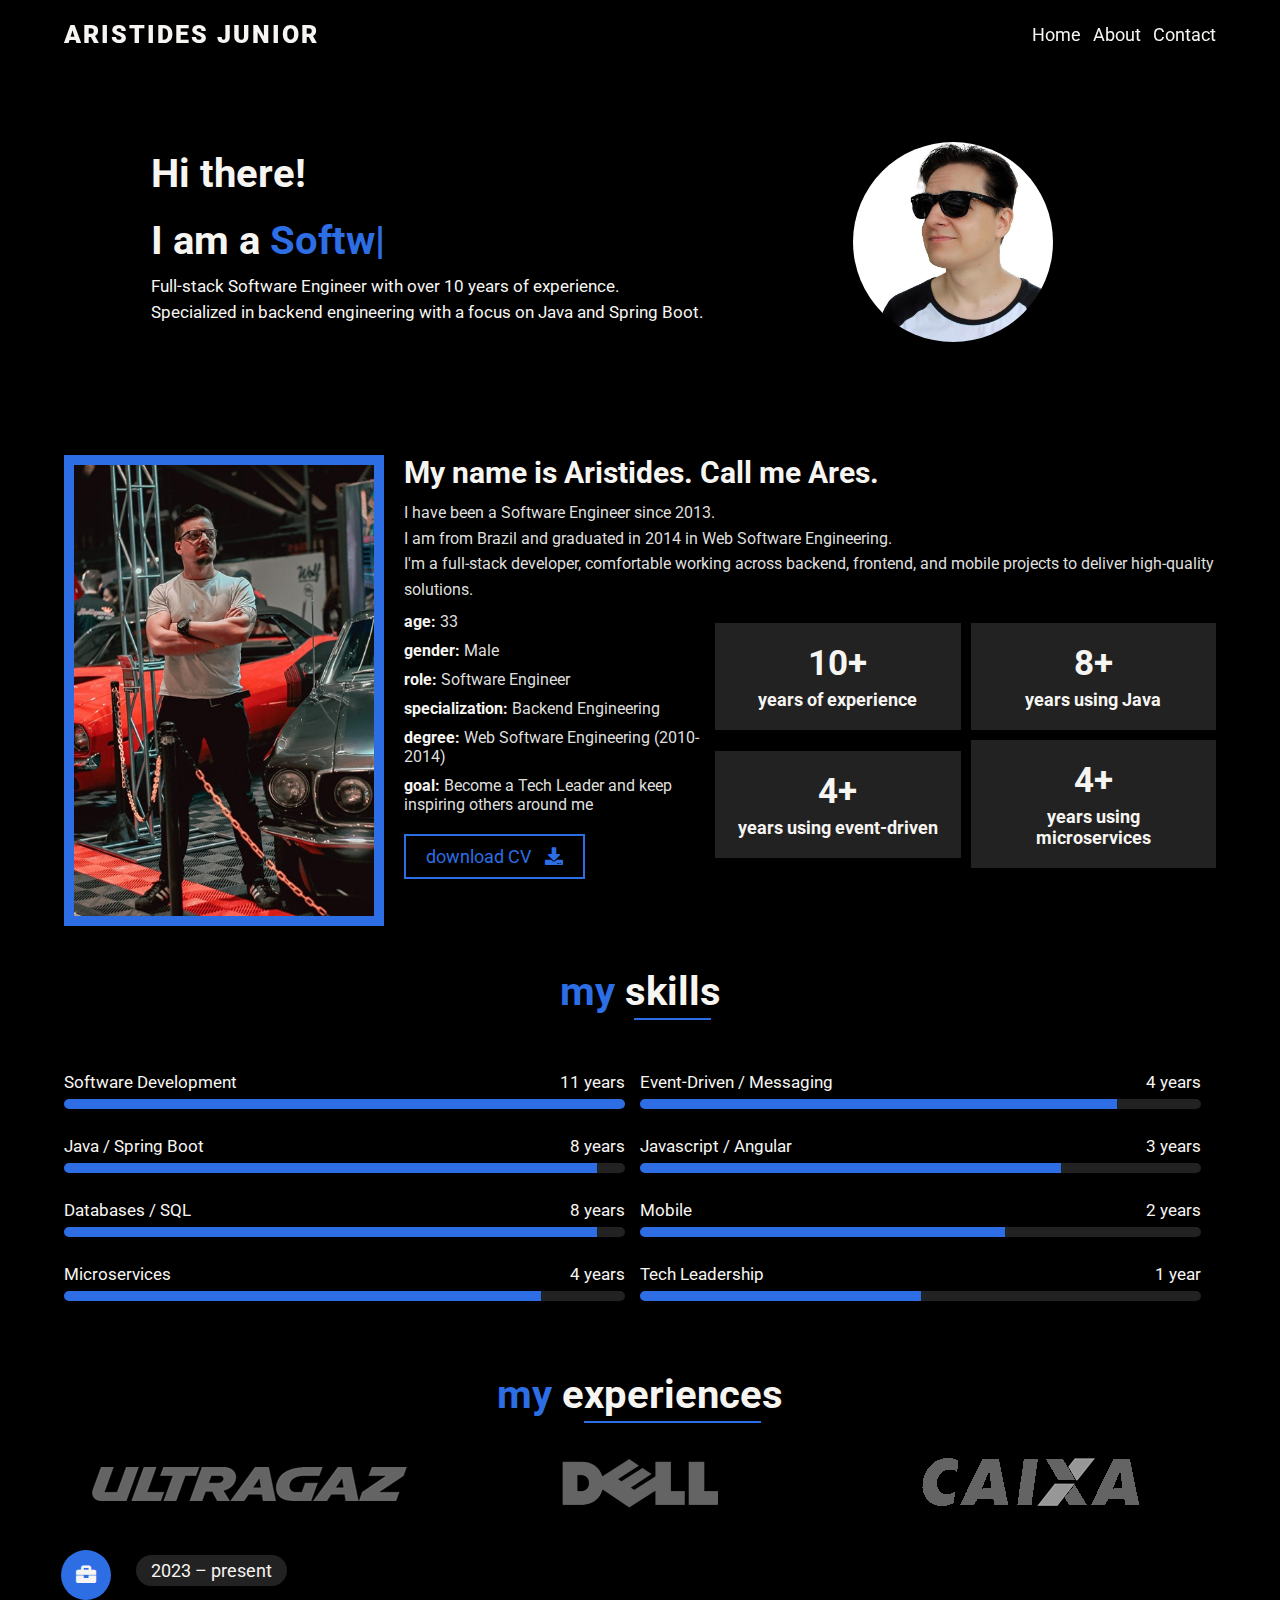
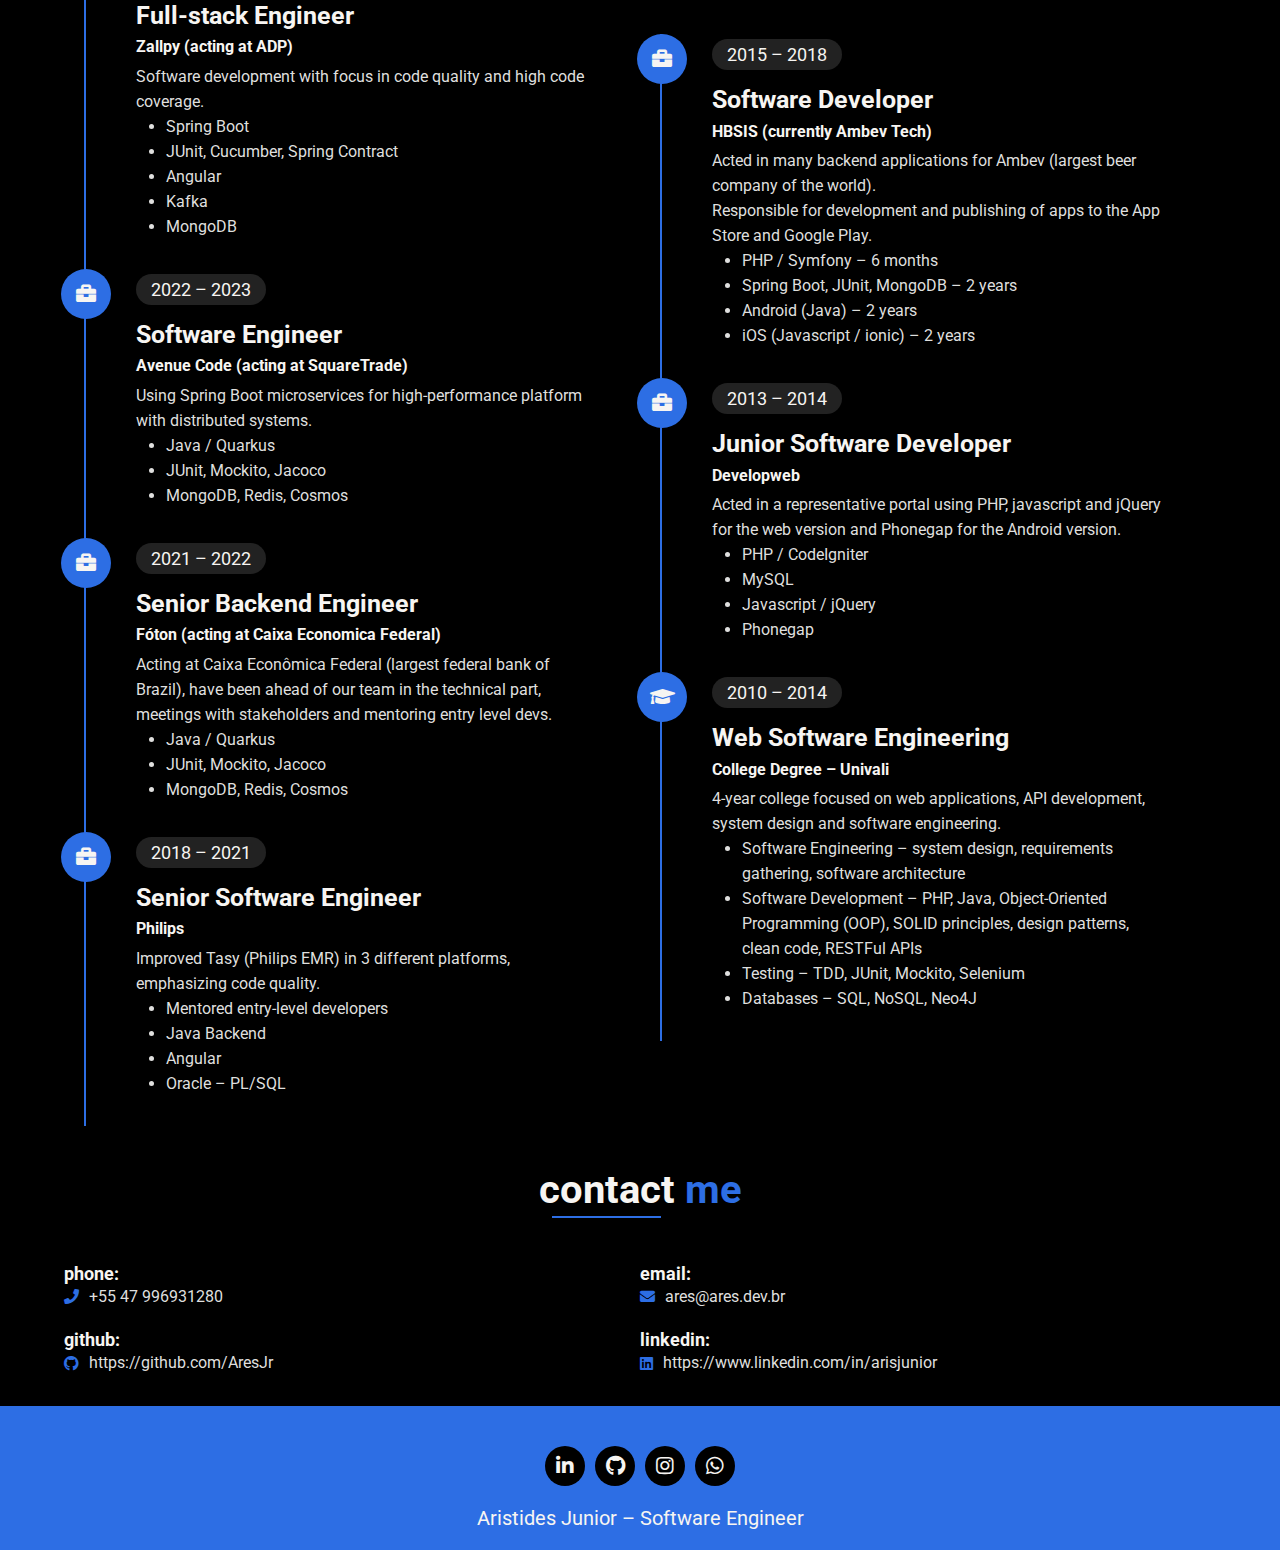
<file: index.html>
<!DOCTYPE html>
<html lang="en">
<head>
    <meta charset="UTF-8">
    <meta http-equiv="X-UA-Compatible" content="IE=edge">
    <meta name="viewport" content="width=device-width, initial-scale=1.0">

    <title>Aristides Junior - Software Engineer</title>

    <link rel="stylesheet" href="assets/vendors/font-awesome/css/all.min.css" />
    <link rel="stylesheet" href="assets/vendors/swiper/swiper.css" />
    <link rel="stylesheet"  href="assets/css/main.css" />
    <link rel="stylesheet" href="assets/css/responsive.css" />

    <link rel="shortcut icon" href="favicon.ico" />
    <link rel="apple-touch-icon" sizes="180x180" href="apple-touch-icon.png">
    <link rel="icon" type="image/png" sizes="32x32" href="favicon-32x32.png">
    <link rel="icon" type="image/png" sizes="16x16" href="favicon-16x16.png">
    <link rel="manifest" href="site.webmanifest">
</head>
<body>

    <a href="#home" class="scroll-top">
        <i class="fas fa-angle-up"></i>
    </a>

    <header class="header">

        <a class="logo" href="#home">
            <h2> Aristides Junior </h2>
        </a>

        <nav class="navbar">
            <a href="#home">Home</a>
            <a href="#about">About</a>
            <a href="#contact">Contact</a>
        </nav>

        <div class="fas fa-bars" id="menu-btn"></div>
        
    </header>
    <!-------------------- Header Area (End) -------------------->

    <!-------------------- Home Area (Start) -------------------->
    <section class="home" id="home">

        <div class="box-container">

            <div class="content">
                <div class="text">
                    <h1>Hi there!</h1>
                    <h1>I am a <span class="typing-text"></span></h1>
                    <p>Full-stack Software Engineer with over 10 years of experience.</br>
                    Specialized in backend engineering with a focus on Java and Spring Boot.</p>
                </div>
            </div>
    
            <div class="image" id="profile-image">
                <img src="assets/images/profile.jpg" alt="Profile Picture">
            </div>

        </div>

    </section>

    <!-------------------- Home Area (End) -------------------->

    <!-------------------- About Area (Start) -------------------->
    <section class="about" id="about">

        <div class="box-container">

            <div class="image">
                <img src="assets/images/profile-2.jpg" alt="About-Image" />
            </div>
    
            <div class="content">

                <h2>My name is Aristides. Call me Ares.</h2>
                <p>I have been a Software Engineer since 2013.</br>
                    I am from Brazil and graduated in 2014 in Web Software Engineering.</br>
                    I'm a full-stack developer, comfortable working across backend, frontend, and mobile projects to deliver high-quality solutions.
                </p>
   
                <div class="about-info">

                    <div class="info">
                        <h4>age: <span>33</span></h4>
                        <h4>gender: <span>Male</span></h4>
                        <h4>role: <span>Software Engineer</span></h4>
                        <h4>specialization: <span>Backend Engineering</span></h4>
                        <h4>degree: <span>Web Software Engineering (2010-2014)</span></h4>
                        <h4>goal: <span>Become a Tech Leader and keep inspiring others around me</span></h4>
                        <a href="Resume.pdf" class="btn">download CV <i class="fas fa-download"></i></a>
                    </div>

                    <div class="counting">
                        <div class="box">
                            <h1 class="count">10+</h1>
                            <h3>years of experience</h3>
                        </div>
                        <div class="box">
                            <h1 class="count">8+</h1>
                            <h3>years using Java</h3>
                        </div>
                        <div class="box">
                            <h1 class="count">4+</h1>
                            <h3>years using event-driven</h3>
                        </div>
                        <div class="box">
                            <h1 class="count">4+</h1>
                            <h3>years using microservices</h3>
                        </div>
                    </div>

                </div>
                
            </div>
            
        </div>

        <div class="skill-container">

            <div class="heading">
                <h2>my <span>skills</span></h2>
            </div>
    
            <div class="skills">
                <div class="skill-item item1">
                    <div class="box">
                        <h3>Software Development<span> 11 years </span> </h3>
                        <div class="progress-bar"> <span style="width: 100%;"></span> </div>
                    </div>
                    <div class="box">
                        <h3>Java / Spring Boot<span> 8 years </span> </h3>
                        <div class="progress-bar"> <span style="width: 95%;"></span> </div>
                    </div>
                    <div class="box">
                        <h3>Databases / SQL<span> 8 years </span> </h3>
                        <div class="progress-bar"> <span style="width: 95%;"></span> </div>
                    </div>
                    <div class="box">
                        <h3>Microservices<span> 4 years </span> </h3>
                        <div class="progress-bar"> <span style="width: 85%;"></span> </div>
                    </div>
                </div>
    
                <div class="skill-item item2">
                    <div class="box">
                        <h3>Event-Driven / Messaging<span> 4 years </span> </h3>
                        <div class="progress-bar"> <span style="width: 85%;"></span> </div>
                    </div>
                    <div class="box">
                        <h3>Javascript / Angular<span> 3 years </span> </h3>
                        <div class="progress-bar"> <span style="width: 75%;"></span> </div>
                    </div>
                    <div class="box">
                        <h3>Mobile<span> 2 years </span> </h3>
                        <div class="progress-bar"> <span style="width: 65%;"></span> </div>
                    </div>
                    <div class="box">
                        <h3>Tech Leadership<span> 1 year </span> </h3>
                        <div class="progress-bar"> <span style="width: 50%;"></span> </div>
                    </div>
                </div>

            </div>
    
        </div>

    </section>
    <!-------------------- About Area (End) -------------------->

    <!-------------------- Experiences Area (Start) -------------------->
    <section class="experiences" id="experiences">

        <div class="heading">
            <h2>my <span>experiences</span></h2>
        </div>

        <div class="swiper-container companies-slider" aria-label="Companies I have acted">
            <div class="swiper-wrapper">
                <div class="swiper-slide company-image">
                    <img src="assets/images/companies/ultragaz.png" alt="Ultragaz Logo" />
                </div>
                <div class="swiper-slide company-image">
                    <img src="assets/images/companies/dell.png" alt="Dell Logo" />
                </div>
                <div class="swiper-slide company-image">
                    <img src="assets/images/companies/caixa.png" alt="Caixa Logo" />
                </div>
                <div class="swiper-slide company-image">
                    <img src="assets/images/companies/philips.png" alt="Philips Logo" />
                </div>
                <div class="swiper-slide company-image">
                    <img src="assets/images/companies/ambev.png" alt="Ambev Logo" />
                </div>
                <div class="swiper-slide company-image">
                    <img src="assets/images/companies/adp.png" alt="ADP Logo" />
                </div>
            </div>
        </div>

        <div class="box-container">

            <div class="experience">

                <div class="experience-item">
                    <i class="fas fa-briefcase"></i>
                    <div class="content">
                        <span>2023 – present</span>
                        <h3>Full-stack Engineer</h3>
                        <h4>Zallpy (acting at ADP)</h4>
                        <p>Software development with focus in code quality and high code coverage.
                        <ul>
                            <li>Spring Boot</li>
                            <li>JUnit, Cucumber, Spring Contract</li>
                            <li>Angular</li>
                            <li>Kafka</li>
                            <li>MongoDB</li>
                        </ul>
                    </div>
                </div>

                <div class="experience-item">
                    <i class="fas fa-briefcase"></i>
                    <div class="content">
                        <span>2022 – 2023</span>
                        <h3>Software Engineer</h3>
                        <h4>Avenue Code (acting at SquareTrade)</h4>
                        <p>Using Spring Boot microservices for high-performance platform with distributed systems.</p>
                        <ul>
                            <li>Java / Quarkus</li>
                            <li>JUnit, Mockito, Jacoco</li>
                            <li>MongoDB, Redis, Cosmos</li>
                        </ul>
                    </div>
                </div>

                <div class="experience-item">
                    <i class="fas fa-briefcase"></i>
                    <div class="content">
                        <span>2021 – 2022</span>
                        <h3>Senior Backend Engineer</h3>
                        <h4>Fóton (acting at Caixa Economica Federal)</h4>
                        <p>Acting at Caixa Econômica Federal (largest federal bank of Brazil), have been
                            ahead of our team in the technical part, meetings
                            with stakeholders and mentoring entry level devs.</p>
                        <ul>
                            <li>Java / Quarkus</li>
                            <li>JUnit, Mockito, Jacoco</li>
                            <li>MongoDB, Redis, Cosmos</li>
                        </ul>
                    </div>
                </div>

                <div class="experience-item">
                    <i class="fas fa-briefcase"></i>
                    <div class="content">
                        <span>2018 – 2021</span>
                        <h3>Senior Software Engineer</h3>
                        <h4>Philips</h4>
                        <p>Improved Tasy (Philips EMR) in 3 different platforms, emphasizing code quality.</p>
                        <ul>
                            <li>Mentored entry-level developers</li>
                            <li>Java Backend</li>
                            <li>Angular</li>
                            <li>Oracle – PL/SQL</li>
                        </ul>
                    </div>
                </div>

            </div>

            <div class="education">

                <div class="experience-item">
                    <i class="fas fa-briefcase"></i>
                    <div class="content">
                        <span>2015 – 2018</span>
                        <h3>Software Developer</h3>
                        <h4>HBSIS (currently Ambev Tech)</h4>
                        <p>Acted in many backend applications for Ambev (largest beer company of the world).</br>
                            Responsible for development and publishing of apps to the App Store and Google Play.</p>
                        <ul>
                            <li>PHP / Symfony – 6 months</li>
                            <li>Spring Boot, JUnit, MongoDB – 2 years</li>
                            <li>Android (Java) – 2 years</li>
                            <li>iOS (Javascript / ionic) – 2 years</li>
                        </ul>
                    </div>
                </div>

                <div class="experience-item">
                    <i class="fas fa-briefcase"></i>
                    <div class="content">
                        <span>2013 – 2014</span>
                        <h3>Junior Software Developer</h3>
                        <h4>Developweb</h4>
                        <p>Acted in a representative portal using PHP, javascript and jQuery for the web version
                            and Phonegap for the Android version.</p>
                        <ul>
                            <li>PHP / CodeIgniter</li>
                            <li>MySQL</li>
                            <li>Javascript / jQuery</li>
                            <li>Phonegap</li>
                        </ul>
                    </div>
                </div>

                <div class="experience-item">
                    <i class="fas fa-graduation-cap"></i>
                    <div class="content">
                        <span>2010 – 2014</span>
                        <h3>Web Software Engineering</h3>
                        <h4>College Degree – Univali</h4>
                        <p>4-year college focused on web applications, API development, system design and software engineering.</p>
                        <ul>
                            <li>Software Engineering – system design, requirements gathering, software architecture</li>
                            <li>Software Development – PHP, Java, Object-Oriented Programming (OOP), SOLID principles, design patterns, clean code, RESTFul APIs</li>
                            <li>Testing – TDD, JUnit, Mockito, Selenium</li>
                            <li>Databases – SQL, NoSQL, Neo4J</li>
                        </ul>
                    </div>
                </div>

            </div>

        </div>
    </section>

    <!-------------------- Qualification Area (End) -------------------->

    <!-------------------- Contact Area (Start) -------------------->
    <section class="contact" id="contact">

        <div class="heading">
            <h2><span>contact</span> me</h2>
        </div>

        <div class="box-container">

            <div class="contact-info">

                <div class="info-item">
                    <h4>phone:</h4>
                    <div class="detail">
                        <div class="fas fa-phone"></div>
                        <p>+55 47 996931280</p>
                    </div>
                </div>

                <div class="info-item">
                    <h4>github:</h4>
                    <div class="detail">
                        <div class="fab fa-github"></div>
                        <p class="github">
                            <a href="https://github.com/AresJr" target="_blank">
                            https://github.com/AresJr</a></p>
                    </div>
                </div>
            </div>

            <div class="contact-info">

                <div class="info-item">
                    <h4>email:</h4>
                    <div class="detail">
                        <div class="fas fa-envelope"></div>
                        <p class="gmail">ares@ares.dev.br</p>
                    </div>
                </div>

                <div class="info-item">
                    <h4>linkedin:</h4>
                    <div class="detail">
                        <div class="fab fa-linkedin"></div>
                        <p class="linkedin">
                            <a href="https://www.linkedin.com/in/arisjunior" target="_blank">
                                https://www.linkedin.com/in/arisjunior</a></p>
                    </div>
                </div>
            </div>

        </div>

    </section>
    <!-------------------- Contact Area (End) -------------------->

    <!-------------------- Footer Area (Start) -------------------->
    <footer>
        <div class="social">
            <a href="https://linkedin.com/in/aristidescandido" target="_blank" class="fab fa-linkedin-in"></a>
            <a href="https://github.com/AresJr" target="_blank" class="fab fa-github"></a>
            <a href="https://instagram.com/aresjunior" target="_blank" class="fab fa-instagram"></a>
            <a href="https://wa.me/5547996931280" target="_blank" class="fab fa-whatsapp"></a>
        </div>

        <div class="content">
            <p>Aristides Junior – Software Engineer</p>
        </div>
    </footer>
    <!-------------------- Footer Area (End) -------------------->

    <script src="https://code.jquery.com/jquery-3.6.0.min.js"></script>
    <script src="assets/vendors/typed/typed.js"></script>
    <script src="assets/vendors/swiper/swiper.js"></script>
    <script src="assets/js/script.js"></script>
    <script>
        var typed = new Typed('.typing-text', {
            strings: ['Software Engineer', 'Backend Developer', 'Tech Leader', 'Full-stack Engineer'],
            typeSpeed: 120,
            loop: true
        });
    </script>

</body>
</html>
</file>
<file: assets/css/main.css>
/*--------------------- 0- Global CSS (Start) ---------------------*/
@import url('https://fonts.googleapis.com/css2?family=Roboto:wght@100;300;400;500;700;900&display=swap');

:root{
    --purple: #2d6ee4;
    --black: #000000;
    --white: #F7F5F2;
    --grey: #DFDFDE;
}

*{
    font-family: 'Roboto', sans-serif;
    -webkit-box-sizing: border-box;
            box-sizing: border-box;
    margin: 0;
    padding: 0;
    text-decoration: none;
    border: none;
    outline: none;
    -webkit-transition: all 0.2s linear;
       -moz-transition: all 0.2s linear;
         -o-transition: all 0.2s linear;
  	        transition: all 0.2s linear;
}

*::selection{
    color: var(--white);
    background-color: var(--purple);
}

html{
    font-size: 62.5%;
    overflow-x: hidden;
    scroll-behavior: smooth;
    scroll-padding-top: 6rem;
}

body{
    background-color: var(--black);
}

section{
    padding: 2rem 5%;
}

::-webkit-scrollbar{
    width: 0.8rem;
}

::-webkit-scrollbar-thumb{
    border-radius: 1rem;
    background-color: var(--purple);
}

::-webkit-scrollbar-track{
    background-color: var(--black);
}

.swiper-pagination-bullet{
    height: 1rem;
    width: 1rem;
    border-radius: 50rem;
    background-color: var(--grey);
}

.swiper-pagination-bullet-active{
    width: 3rem;
    background: var(--purple);
}

/*--------------------- 0- Global CSS (End) ---------------------*/



/*--------------------- 1- Heading CSS (Start) ---------------------*/
.heading{
    margin-bottom: 2rem;
}

.heading h2{
    text-align: center;
    padding-bottom: 2rem;
    color:var(--purple);
    font-size: 4rem;
}

.heading h2 span{
    position: relative;
    z-index: 0;
    color: var(--white);
}

.heading h2 span::before{
    content: '';
    position: absolute;
    bottom: -0.5rem; left: 0;
    z-index: -1;
    background: var(--purple);
    height: 0.2rem;
    width: 80%;
    margin-left: 10%;
}

/*--------------------- 1- Heading CSS (End) ---------------------*/



/*--------------------- 2- Button CSS (Start) ---------------------*/
.btn{
    display: inline-block;
    padding: 1rem 2rem;
    font-size: 1.8rem;
    color: var(--purple);
    background-color: transparent;
    border: 0.2rem solid var(--purple);
}

.btn i{
    padding-left: 1rem;
}

.btn:hover{
    color: var(--white);
    background-color: var(--purple);
    cursor: pointer;
}

/*--------------------- 2- Button CSS (End) ---------------------*/



/*--------------------- 3- Header Area CSS (Start) ---------------------*/
header{
    position: fixed;
    top: 0;
    left: 0;
    width: 100%;
    padding: 2rem 5%;
    display: -webkit-box;
    display: -ms-flexbox;
    display: flex;
    -webkit-box-pack: justify;
    -ms-flex-pack: justify;
    justify-content: space-between;
    -webkit-box-align: center;
    -ms-flex-align: center;
    align-items: center;
    background: transparent;
    -webkit-transition: all 0.5s linear;
       -moz-transition: all 0.5s linear;
         -o-transition: all 0.5s linear;
            transition: all 0.5s linear;
    z-index: 999;
}

header.sticky{
    border-bottom: 0.1rem solid var(--grey);
    background: rgba(0, 0, 0, 0.8);
}

header .logo h2{
    font-size: 2.5rem;
    font-weight: 900;
    color: var(--white);
    text-transform: uppercase;
    letter-spacing: 0.2rem;
}

header .navbar a{
    color: var(--white);
    font-size: 1.8rem;
    margin-left: 1rem;
}

header .navbar a:hover,
header .navbar a.active{
    color: var(--purple);
}

header #menu-btn{
    font-size: 3rem;
    color: var(--white);
    cursor: pointer;
    -webkit-transition: all 0.5s linear;
       -moz-transition: all 0.5s linear;
         -o-transition: all 0.5s linear;
            transition: all 0.5s linear;
    display: none;
}

header .fa-times{
    -webkit-transform: rotate(180deg);
            transform: rotate(180deg);
}

header #menu-btn:hover{
    color: var(--purple);
}

/*--------------------- 3- Header Area CSS (End) ---------------------*/



/*--------------------- 4- Home Area CSS (Start) ---------------------*/
.home{
    padding: 0rem 5%;
    background-color: var(--black);
}

.home .box-container{
    margin: 7rem;
    display: -webkit-box;
    display: -ms-flexbox;
    display: flex;
    -webkit-box-pack: center;
    -ms-flex-pack: center;
    justify-content: center;
    -webkit-box-align: center;
    -ms-flex-align: center;
    align-items: center;
    -ms-flex-wrap: wrap;
    flex-wrap: wrap;
    gap: 4rem;
}

.home .image{
    text-align: center;
    -webkit-box-flex: 1;
      -ms-flex: 1 1 20rem;
          flex: 1 1 20rem;
  margin-top: 7rem;


}

.home .image img{
    height: 20rem;
    width: 20rem;
    border-radius: 50%;
    object-fit:cover;
}

.home .content{
    -webkit-box-flex: 1;
    -ms-flex: 1 1 40rem;
        flex: 1 1 40rem;

    display: -webkit-box;
    display: -ms-flexbox;
    display: flex;

    -webkit-box-pack: center;
    -ms-flex-pack: center;
    justify-content: center;

    -webkit-box-align: center;
    -ms-flex-align: center;
    align-items: center;

    margin-top: 7rem;
}

.home .content h2{
    font-size: 2.5rem;
    font-weight: 400;
    color: var(--purple);
}

.home .content h1{
    font-size: 4rem;
    color: var(--white);
    padding: 1rem 0;
    text-transform: none;
}

.home .content h1 span{
    color: var(--purple);

}

.home .content p{
    font-size: 1.7rem;
    font-weight: 400;
    color: var(--white);
    padding-bottom: 2rem;
    line-height: 1.5;
}

@media only screen and (max-width: 770px) {
    #profile-image {
        display: none;
    }
}
/*--------------------- 4- Home Area CSS (End) ---------------------*/



/*--------------------- 5- About Area CSS (Start) ---------------------*/
.about .box-container{
    display: -webkit-box;
    display: -ms-flexbox;
    display: flex;
    -webkit-box-pack: center;
    -ms-flex-pack: center;
    justify-content: center;
    -ms-flex-wrap: wrap;
    flex-wrap: wrap;
    gap: 2rem;
    padding: 2rem 0;
}

.about .image{
    width: 32rem;
    text-align: center;
}

.about .image img{
    width: 100%;
    border: 1rem solid var(--purple);
}

.about .content{
    -webkit-box-flex: 1;
    -ms-flex: 1 1 55rem;
        flex: 1 1 55rem;
}

.about .content h2{
    font-size: 3rem;
    color: var(--white);
    padding-bottom: 1rem;
}

.about .content > p{
    font-size: 1.6rem;
    color: var(--grey);
    line-height: 1.6;
    padding-bottom: 1rem;
}

.about .content .about-info{
    display: -webkit-box;
    display: -ms-flexbox;
    display: flex;
    -webkit-box-pack: start;
    -ms-flex-pack: start;
        justify-content: flex-start;
    -webkit-box-align: center;
    -ms-flex-align: center;
    align-items: center;
    -ms-flex-wrap: wrap;
    flex-wrap: wrap;
    gap: 1rem;
}

.about .content .about-info .info{
    -webkit-box-flex: 1;
    -ms-flex: 1 1 15rem;
        flex: 1 1 15rem;
}

.about .content .about-info .info h4{
    font-size: 1.6rem;
    color: var(--white);
    padding-bottom: 1rem;
}

.about .content .about-info .info span{
    font-size: 1.6rem;
    font-weight: 400;
    color: var(--grey);
}

.about .content .about-info .info .btn{
    margin-top: 1rem;
}

.counting{
    -webkit-box-flex: 1;
    -ms-flex: 1 1 35rem;
        flex: 1 1 35rem;
    display: -webkit-box;
    display: -ms-flexbox;
    display: flex;
    -webkit-box-align: center;
    -ms-flex-align: center;
    align-items: center;
    -webkit-box-pack: center;
    -ms-flex-pack: center;
    justify-content: center;
    -ms-flex-wrap: wrap;
        flex-wrap: wrap;
    gap: 1rem;
}

.counting .box{
    -webkit-box-flex: 1;
    -ms-flex: 1 1 18rem;
        flex: 1 1 18rem;
    text-align: center;
    background-color: #222;
    padding: 2rem;
}

.counting .box .count{
    font-size: 3.5rem;
    color: var(--white);
    padding-bottom: 0.5rem;
}

.counting .box h3{
    font-size: 1.8rem;
    color: var(--white);
}

.skill-container{
    padding: 2rem 0;
}

.skills{
    display: -webkit-box;
    display: -ms-flexbox;
    display: flex;
    -ms-flex-wrap: wrap;
        flex-wrap: wrap;
}

.skill-item{
    -webkit-box-flex: 1;
    -ms-flex: 1 1 30rem;
        flex: 1 1 30rem;
    margin-right: 1.5rem;
}

.skill-item .box{
    padding:1rem 0;
}

 .skill-item .box h3{
    display: -webkit-box;
    display: -ms-flexbox;
    display: flex;
    -webkit-box-pack: justify;
        -ms-flex-pack: justify;
    justify-content: space-between;
    padding:.7rem 0;
    font-size: 1.7rem;
    color: var(--white);
    font-weight: 400;
}

 .skill-item .box .progress-bar{
    width:100%;
    background:#222;
    overflow:hidden;
    height:1rem;
    border-radius: 50rem;
}

 .skill-item .box .progress-bar span{
    display:block;
    height:100%;
    background: var(--purple);
}

/*--------------------- 5- About Area CSS (End) ---------------------*/



/*--------------------- 6- Qualification Area CSS (Start) ---------------------*/
.experiences .box-container{
    display: -webkit-box;
    display: -ms-flexbox;
    display: flex;
    -webkit-box-pack: center;
    -ms-flex-pack: center;
    justify-content: center;
    -webkit-box-align: center;
    -ms-flex-align: center;
    align-items: center;
    -ms-flex-wrap: wrap;
    flex-wrap: wrap;
}

.education, .experience{
    -webkit-box-flex: 1;
    -ms-flex: 1 1 40rem;
        flex: 1 1 40rem;
}

.experience-item{
    position: relative;
    -webkit-box-flex: 1;
    -ms-flex: 1 1 40rem;
        flex: 1 1 40rem;
    padding: 0 3rem 2rem 3rem;
    border-left: 0.2rem solid var(--purple);
    margin-left: 2rem;
}

.experience-item i{
    position: absolute;
    top: 0; 
    left: -2.5rem;
    height:5rem;
    width: 5rem;
    border-radius: 50%;
    line-height: 5rem;
    text-align: center;
    font-size: 2rem;
    color:var(--white);
    background:var(--purple);
}

.experience-item .content{
    border-radius: 0.5rem;
    padding: 1rem 2rem;
    border-left: 2rem;
}

.experience-item ul {
    color: var(--grey);
    font-size: 1.6rem;
    line-height: 2.5rem;
    margin-left: 3rem;
}

.experience-item span{
    background: #222;
    color: var(--white);
    padding: 0.5rem 1.5rem;
    font-size: 1.8rem;
    border-radius: 50rem;
}

.experience-item h3{
    font-size: 2.5rem;
    color: var(--white);
    padding: 2rem 0 0 0;
}

.experience-item h4{
    font-size: 1.6rem;
    color: var(--white);
    padding: 0.75rem 0;
}

.experience-item p{
    color: var(--grey);
    font-size: 1.6rem;
    line-height: 2.5rem;
}

/*--------------------- 6- Qualification Area CSS (End) ---------------------*/



/*--------------------- 7- Services Area CSS (Start) ---------------------*/
.service .box-container{
    display: -webkit-box;
    display: -ms-flexbox;
    display: flex;
    -webkit-box-pack: center;
    -ms-flex-pack: center;
    justify-content: center;
    -webkit-box-align: center;
    -ms-flex-align: center;
    align-items: center;
    -ms-flex-wrap: wrap;
    flex-wrap: wrap;
    gap: 1.5rem;
}

.service-item{
    -webkit-box-flex: 1;
    -ms-flex: 1 1 33rem;
        flex: 1 1 33rem;
    background-color: var(--black);
    padding: 4rem 3rem;
    text-align: center;
    border: 0.1rem solid rgba(255,255, 255, 0.3);
    border-radius: 0.5rem;
    -webkit-transition: all 0.5s linear;
       -moz-transition: all 0.5s linear;
         -o-transition: all 0.5s linear;
            transition: all 0.5s linear;
}

.service-item:hover{
    background-color: var(--purple);
}

.service-item i{
    color: var(--white);
    font-size: 4rem;
}

.service-item h3{
    font-size: 2rem;
    color: var(--white);
    padding: 1.5rem 0;
}

.service-item p{
    font-size: 1.6rem;
    color: var(--grey);
    line-height: 1.6;
}

.service-item:hover p{
    color: var(--white);
}

/*--------------------- 7- Services Area CSS (End) ---------------------*/



/*--------------------- 8- Portfolio Area CSS (Start) ---------------------*/
.controls{
    display: -webkit-box;
    display: -ms-flexbox;
    display: flex;
    -webkit-box-pack: center;
    -ms-flex-pack: center;
    justify-content: center;
    -webkit-box-align: center;
    -ms-flex-align: center;
    align-items: center;
    -ms-flex-wrap: wrap;
    flex-wrap: wrap;
    list-style-type: none;
    margin-top: 2rem;
}

.controls .button{
    cursor: pointer;
    margin: 0.5rem;
}

.controls .button.active{
    cursor: pointer;
    background-color: var(--purple);
    color: var(--white);
}

.portfolio .box-container{
    display: -ms-grid;
    display: grid;
    grid-template-columns: repeat(auto-fit, minmax(33rem, 1fr));
    gap: 0.5rem;
    padding: 2rem 0; 
}

.portfolio-item{
    border-radius: 0.5rem;
    height: 25rem;
    overflow: hidden;
    position: relative;
}

.portfolio-item img{
    height: 100%;
    width: 100%;
    object-fit: cover;
}

.portfolio-item .content{
    content: '';
    position: absolute;
    top: 10%;
    left: 10%;
    height: 80%;
    width: 80%;
    border-radius: 0.5rem;
    background-color: rgba(0, 0, 0, 0.8);
    display: -webkit-box;
    display: -ms-flexbox;
    display: flex;
    -webkit-box-pack: center;
    -ms-flex-pack: center;
    justify-content: center;
    -webkit-box-align: center;
    -ms-flex-align: center;
    align-items: center;
    -webkit-box-orient: vertical;
    -webkit-box-direction: normal;
        -ms-flex-direction: column;
            flex-direction: column;
    -webkit-transform: scale(0);
            transform: scale(0);
}

.portfolio-item .content h4{
    font-size: 2rem;
    font-weight: bold;
    color: var(--purple);
    transform-origin: top;
    -webkit-transform: translateY(-10rem);
            transform: translateY(-10rem);
    opacity: 0;
    padding-bottom: 1rem;
    -webkit-transition: all 0.4s linear;
       -moz-transition: all 0.4s linear;
         -o-transition: all 0.4s linear;
            transition: all 0.4s linear;
}

.portfolio-item .content p{
    font-size: 1.8rem;
    font-weight: 400;
    color: var(--white);
    transform-origin: top;
    -webkit-transform: translateY(-10rem);
            transform: translateY(-10rem);
    opacity: 0;
    -webkit-transition: all 0.4s linear;
       -moz-transition: all 0.4s linear;
         -o-transition: all 0.4s linear;
            transition: all 0.4s linear;
}

.portfolio-item .content .view-btn{
    font-size: 2rem;
    color: var(--purple);
    transform-origin: top;
    -webkit-transform: translateY(-10rem);
            transform: translateY(-10rem);
    opacity: 0;
    -webkit-transition: all 0.4s linear;
       -moz-transition: all 0.4s linear;
         -o-transition: all 0.4s linear;
            transition: all 0.4s linear;
    border-radius: 5rem;
    margin-top: 1.5rem;
}

.portfolio-item:hover .content{
    -webkit-transform: scale(1);
            transform: scale(1);
}

.portfolio-item:hover .content h4{
    -webkit-transform: translateY(0);
            transform: translateY(0);
    opacity: 1;
}

.portfolio-item:hover .content p{
    -webkit-transform: translateY(0);
            transform: translateY(0);
    opacity: 1;
}

.portfolio-item:hover .content .view-btn{
    -webkit-transform: translateY(0);
            transform: translateY(0);
    opacity: 1;
}

.portfolio-item:hover img{
    -webkit-transform: scale(1.2);
            transform: scale(1.2);
}

/*CSS3 Animation Effects for Magnific Popup*/

/* start state */
.mfp-newspaper  .mfp-with-anim {
    opacity: 0;
    -webkit-transition: all 0.2s ease-in-out; 
            transition: all 0.2s ease-in-out; 

    -webkit-transform: scale(0) rotate(500deg);
            transform: scale(0) rotate(500deg);
}
.mfp-newspaper.mfp-bg {
    opacity: 0;
    -webkit-transition: all 0.2s ease-in-out; 
            transition: all 0.2s ease-in-out; 
}
  
/* animate in */
.mfp-newspaper.mfp-ready .mfp-with-anim {
    opacity: 1;
    -webkit-transform: scale(1) rotate(0deg);
            transform: scale(1) rotate(0deg);
}
.mfp-newspaper.mfp-ready.mfp-bg {
    opacity: 0.8;
}
  
/* animate out */
.mfp-newspaper.mfp-removing .mfp-with-anim {
    -webkit-transform: scale(0) rotate(500deg);
            transform: scale(0) rotate(500deg);
    opacity: 0;
}
.mfp-newspaper.mfp-removing.mfp-bg {
    opacity: 0;
}


/*--------------------- 8- Portfolio Area CSS (End) ---------------------*/



/*--------------------- Company Images CSS (Start) ---------------------*/
.companies-slider{
    position: relative;
    padding-bottom: 4rem;
    overflow: hidden;
}

.company-image{
    text-align: center;
    border-radius: 0.5rem;
}

.company-image img{
    text-align: center;
    border-radius: 0.5rem;
    max-height: 5rem;
}


/*--------------------- 10- Blog Area CSS (Start) ---------------------*/
.blog-slider{
    position: relative;
    padding-bottom: 4rem;
    overflow: hidden;
}

.blog-item{
    background-color: #222;
    border: 0.1rem solid rgba(0, 0, 0, 0.1);
    border-radius: 0.5rem;
    overflow: hidden;
}

.blog-item .image{
    height: 25rem;
    overflow: hidden;
}

.blog-item:hover .image img{
    -webkit-transform: scale(1.2);
            transform: scale(1.2);
}

.blog-item .image img{
    height: 100%;
    width: 100%;
    object-fit: cover;
}

.blog-item .content{
    padding: 2rem 1rem;
}

.blog-item .content .intro{
    display: -webkit-box;
    display: -ms-flexbox;
    display: flex;
    -webkit-box-pack: justify;
    -ms-flex-pack: justify;
    justify-content: space-between;
    border-bottom: 0.2rem solid var(--grey);
    padding: 1rem 0;
    margin-bottom: 1.5rem;
}

.blog-item .content .intro h5{
    font-size: 1.5rem;
}

.blog-item .content .intro h5 i{
    color: var(--purple);
    padding-right: 0.5rem;
}

.blog-item .content .intro h5 span{
    color: var(--grey);
}

.blog-item .content .main-heading{
    font-size: 2rem;
    font-weight: bold;
    color: var(--white);
}

.blog-item p{
    padding: 1rem 0;
    font-size: 1.6rem;
    color: var(--grey);
}

.blog-item .btn{
    margin-top: 1rem;
}

/*--------------------- 10- Blog Area CSS (End) ---------------------*/



/*--------------------- 11- Contact Area CSS (Start) ---------------------*/
.contact .alert{
    font-size: 2rem;
    color: var(--purple);
    border-radius: 0.5rem;
    padding-left: 1rem;
}

.contact .box-container{
    display: -webkit-box;
    display: -ms-flexbox;
    display: flex;
    -webkit-box-pack: center;
    -ms-flex-pack: center;
    justify-content: center;
    -webkit-box-align: center;
    -ms-flex-align: center;
    align-items: center;
    -ms-flex-wrap: wrap;
    flex-wrap: wrap;
}

.contact-info{
    -webkit-box-flex: 1;
    -ms-flex: 1 1 42rem;
        flex: 1 1 42rem;
}

.contact-info h3{
    font-size: 3rem;
    color: var(--white);
}

.contact-info > p{
    font-size: 1.6rem;
    color: var(--grey);
    padding: 0.5rem 0;
}

.contact-info .info-item{
    padding: 1rem 0;
}

.contact-info .info-item .gmail,
.contact-info .info-item .linkedin,
.contact-info .info-item .github{
    text-transform: none;
}

.contact-info .info-item h4{
    font-size: 1.8rem;
    color: var(--white);
}

.contact-info .info-item .detail{
    display: -webkit-box;
    display: -ms-flexbox;
    display: flex;
    -webkit-box-align: center;
    -ms-flex-align: center;
    align-items: center;
}

.contact-info .info-item .detail .fas,
.contact-info .info-item .detail .fab{
    border-radius: 50%;
    color: var(--purple);
    display: -webkit-box;
    display: -ms-flexbox;
    display: flex;;
    -webkit-box-pack: center;
    -ms-flex-pack: center;
    justify-content: center;
    -webkit-box-align: center;
    -ms-flex-align: center;
    align-items: center;
    font-size: 1.5rem;
}

.contact-info .info-item .detail p{
    font-size: 1.6rem;
    color: var(--grey);
    line-height: 1.6;
    padding-left: 1rem;
}

.contact-info .info-item .detail p a{
    color: var(--grey);
}

.contact-form{
    -webkit-box-flex: 1;
    -ms-flex: 1 1 42rem;
        flex: 1 1 42rem;
}

.contact-form .box{
    width: 100%;
    text-transform: none;
    color: var(--grey);
    font-size: 1.6rem;
    border: 0.1rem solid rgba(0, 0, 0, 0.1);
    padding: 1.5rem;
    margin: 0.5rem 0;
    background-color: #222;
}

.contact-form .box:focus{
    border-color: var(--white);
}

.contact-form .box::placeholder{
    color: var(--grey);
}

.contact-form textarea{
    height: 15rem;
    resize: none;
}

.contact-form .btn{
    margin-top: 1rem;
}

/*--------------------- 11- Contact Area CSS (End) ---------------------*/



/*--------------------- 12- Footer Area CSS (Start) ---------------------*/
footer{
    background-color: var(--purple);
    padding: 2rem 0;
    text-align: center;
}

footer .social{
    display: -webkit-box;
    display: -ms-flexbox;
    display: flex;
    -webkit-box-pack: center;
    -ms-flex-pack: center;
    justify-content: center;
    padding: 2rem 0;
}

footer .social .fab{
    background-color: var(--black);
    border-radius: 50%;
    height: 4rem;
    width: 4rem;
    color: var(--white);
    font-size: 2rem;
    display: -webkit-box;
    display: -ms-flexbox;
    display: flex;
    -webkit-box-pack: center;
    -ms-flex-pack: center;
    justify-content: center;
    -webkit-box-align: center;
    -ms-flex-align: center;
    align-items: center;
    margin: 0 0.5rem;
}

footer .social .fab:hover{
    color: var(--black);
    background-color: var(--white);
}

footer .content p{
    font-size: 2rem;
    color: var(--white);
}

footer .content p span{
    color: var(--black);
}

/*--------------------- 12- Footer Area CSS (End) ---------------------*/



/*--------------------- 13- Scroll-Top (Start) ---------------------*/
.scroll-top{
    position: fixed;
    bottom: 1rem;
    right:1rem;
    height: 5rem;
    width: 5rem;
    font-size: 3rem;
    font-weight:lighter;
    background: var(--black);
    color: var(--white);
    border: 0.2rem solid var(--white);
    border-radius: 50%;
    -webkit-transition: all 0.2s;
    -moz-transition: all 0.2s;
    -o-transition: all 0.2s;
    transition: all 0.2s;
    z-index: 999;
    display: -webkit-box;
    display: -ms-flexbox;
    display: flex;
    -webkit-box-pack: center;
    -ms-flex-pack: center;
    justify-content: center;
    -webkit-box-align: center;
    -ms-flex-align: center;
    align-items: center;
  }

  .scroll-top:hover{
    background: var(--white);
    color:var(--black);
  }

/*--------------------- 13- Scroll-Top (End) ---------------------*/
</file>
<file: assets/css/responsive.css>
/*--------------------- Responsive (Start) ---------------------*/
@media (max-width: 991px){
    html{
        font-size: 55%;
    }
}

@media (max-width: 768px){
    header #menu-btn{
        display: block;
      } 
  
      .header .navbar{
        width: 30rem;
        position: absolute;
        right: 0; 
        top:100%;
        padding: 0rem 2rem;
        background: #F7F5F2;
        border: 0.1rem solid #BC8CF2;
        -webkit-transition: 0.2s linear;
        -moz-transition: 0.2s linear;
        -o-transition: 0.2s linear;
        transition: 0.2s linear;
        -webkit-transform: translateX(100%);
        transform: translateX(100%);
        height: calc(100vh - 6rem);
        overflow-y: auto;
        -webkit-box-shadow: 0 0.5rem 1rem rgba(0, 0, 0, 0.1);
        box-shadow: 0 0.5rem 1rem rgba(0, 0, 0, 0.1);
    }
  
    .header .navbar.active{
        -webkit-transform: translateX(0);
        transform: translateX(0);
    }
  
    .header .navbar a{
        display: block;
        color: #000000;
        padding: 1.5rem 0;
        margin: 1rem 0;
    }
  
    .navbar::-webkit-scrollbar{
        width: 0.8rem;
    }
  
    .navbar::-webkit-scrollbar-thumb{
        border-radius: 1rem;
        background-color: #BC8CF2;
    }
  
    .navbar::-webkit-scrollbar-track{
        background: transparent;
    }

    section, header{
        padding: 2rem;
    }

}

@media (max-width: 450px){
    html{
        font-size: 50%;
    }

    section, header{
        padding: 1rem;
    }



}

/*--------------------- Responsive (End) ---------------------*/
</file>
